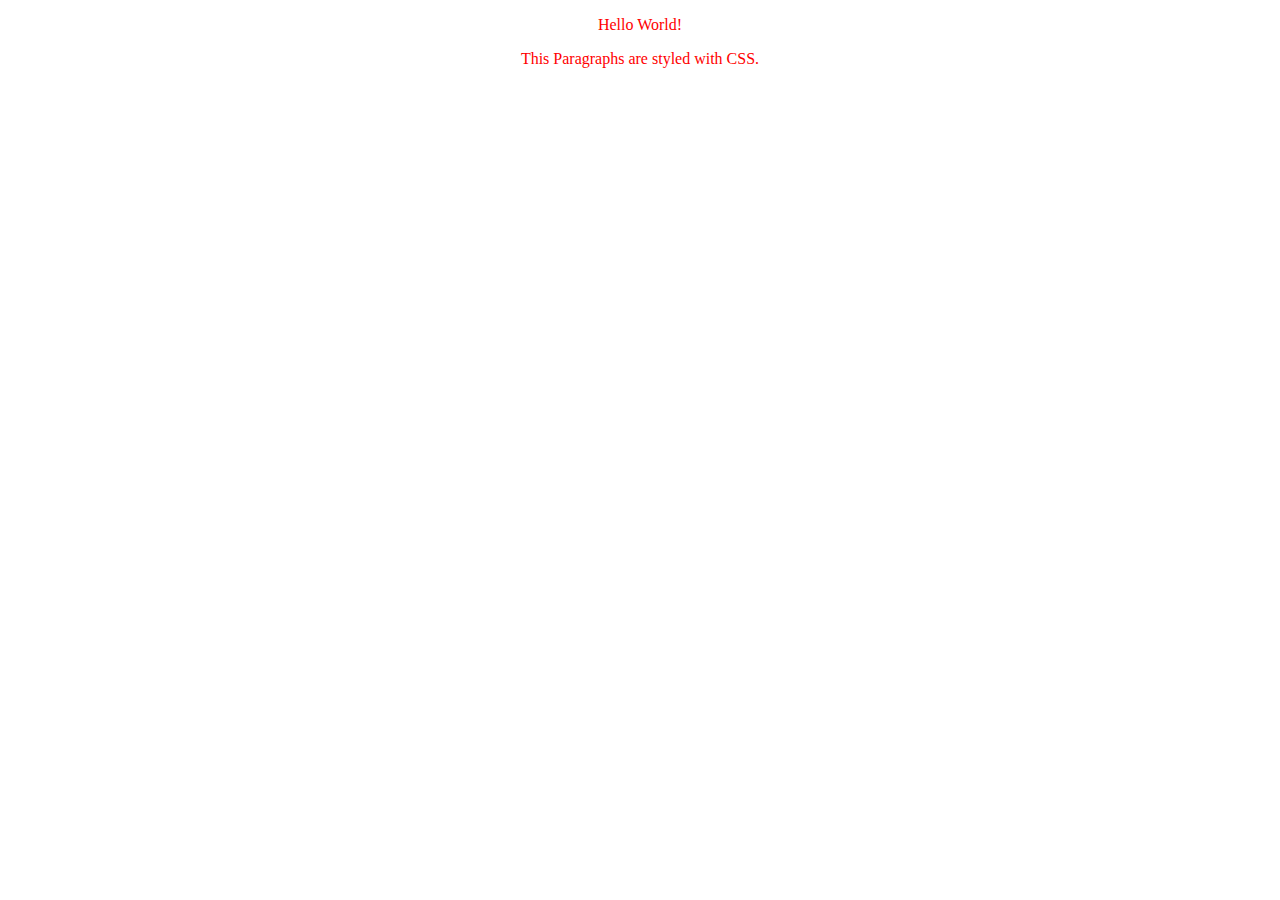
<file: Ezra.html>
<!DOCTYPE html>
<html>
<head>
    <style>
        p {color:red;
        text-align: center;}
        
    </style>
    <title> 
        Ezra's Website
    </title>

</head>

<body>
    <p>
        Hello World!
    </p>
    <p>
        This Paragraphs are styled with CSS.
    </p>

</body>


</html>
</file>
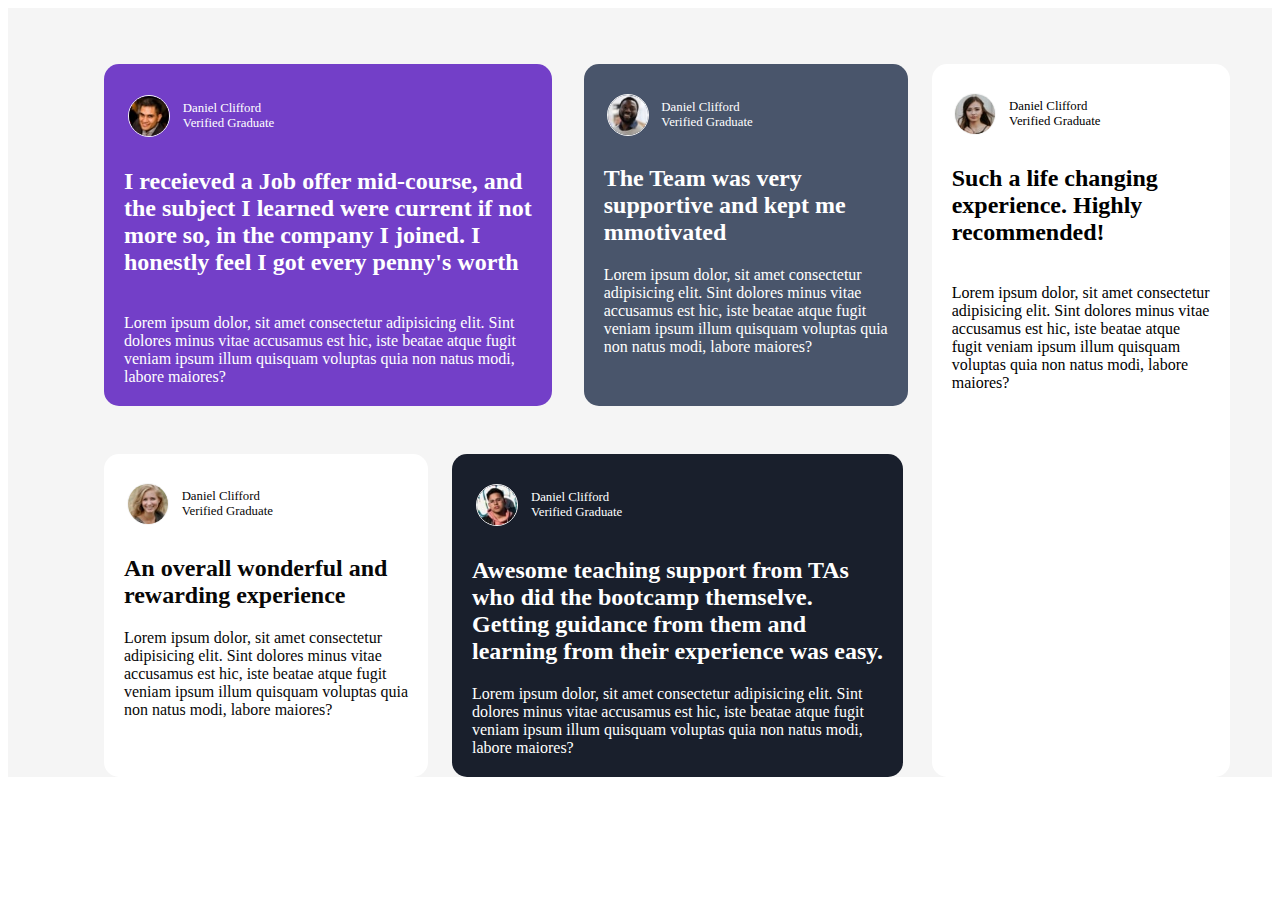
<file: Netlify.html>
<!Doctype html>
<html>

<head>
    <title> Netlify </title>
    <link href="./Netlify Style.css" rel="stylesheet"/>
    
</head>
<body>
    <!------this is the parent-->
    <div class="parent">

        <!---- this is the first container-->
        <div class="container">

            <!----- this is the first container item -->
            <div class="container-Item-one">

                <div class="boxOne">

                    <div class="boxOne-itemone">
                        <!---- this is the user bio-->
                        <div class="userbio">
                            <!---- this is the image of the user-->
                            <img src="./asset/image-daniel_vdhomu.jpg">
                             <!---- this is the name of the user-->
                                <p class ="name-one">
                                Daniel Clifford <br>
                                Verified Graduate
                                </p>
                        </div>
            
                    <h2>I receieved a Job offer mid-course, and <br>the subject I
                         learned were current if not <br> more so,
                     in the company I joined. I <br> honestly feel I got every penny's worth</h2> <br>
                     Lorem ipsum dolor, sit amet consectetur adipisicing elit. Sint <br> dolores minus vitae accusamus 
                     est hic, iste beatae atque fugit <br> veniam ipsum illum quisquam voluptas quia non natus modi, 
                     <br>labore maiores?

                    </div>

                    <div class="boxOne-itemtwo">
                        <div class="userbio">
                         <!---- this is the image of the user-->
                        <img src="./asset/image-jonathan_w6f1ze.jpg">
                          <!---- this is the name of the user-->
                          <p class ="name-two">
                            Daniel Clifford <br>
                            Verified Graduate
                          </p>
                        </div>

                        <h2>The Team was very<br> supportive and kept me<br> mmotivated </h2> 
                        Lorem ipsum dolor, sit amet consectetur <br> adipisicing elit. Sint dolores minus vitae<br> accusamus est hic,
                        iste beatae atque fugit <br> veniam ipsum illum quisquam voluptas quia <br> non natus modi, labore maiores?

                    </div>

                </div>

                <div class="boxTwo">
                    <div class="boxtwo-itemone">
                        <div class="userbio">
                             <!---- this is the image of the user-->
                                <img src="./asset/image-jeanette_jyhxmi.jpg">
                                <!---- this is the name of the user-->
                                 <p class ="name-three">
                                Daniel Clifford <br>
                                Verified Graduate
                                </p>
                        </div>

                        <h2>An overall wonderful and <br> rewarding experience <br></h2>
                        Lorem ipsum dolor, sit amet consectetur <br> adipisicing elit. Sint dolores minus vitae <br> accusamus est hic, iste beatae
                        atque fugit <br> veniam ipsum illum quisquam voluptas quia<br> non natus modi, labore maiores?
                    </div>

                    <div class="boxtwo-itemtwo">
                        <div class="userbio">
                                 <!---- this is the image of the user-->
                                <img src="./asset/image-patrick_xa4pxm.jpg">
                                 <!---- this is the name of the user-->
                                    <p class ="name-three">
                                    Daniel Clifford <br>
                                    Verified Graduate
                                    </p>
                        </div>        
                        <h2>Awesome teaching support from TAs <br> who did the bootcamp themselve. <br> Getting guidance from them and <br> learning from their experience was easy.</h2> 

                        Lorem ipsum dolor, sit amet consectetur adipisicing elit. Sint <br> dolores minus vitae accusamus est hic, iste beatae atque fugit <br> veniam ipsum 
                        illum quisquam voluptas quia non natus modi, <br> labore maiores?
                        

                    </div>

                </div>
            </div>


        <!----- this is the second container item-->
            <div class="container-Item-two">
                <div class="userbio">
                 <!---- this is the image of the user-->
                    <img src="./asset/image-kira_wvdkla.jpg">
                <!---- this is the name of the user-->
                    <p class ="name-five">
                        Daniel Clifford <br>
                        Verified Graduate
                    </p>
                </div>
                <h2>Such a life changing <br> experience. Highly<br> recommended!</h2> <br>
            Lorem ipsum dolor, sit amet consectetur <br> adipisicing elit. Sint dolores minus vitae <br> 
            accusamus est hic, iste beatae atque <br> fugit veniam ipsum illum quisquam <br> voluptas quia non 
            natus modi, labore <br> maiores?
            </div>

        
        </div>

    </div>



    

</body>    
    
</html>
</file>
<file: Netlify Style.css>
.body{
}
.parent{
    background-color: #F5F5F5;
    display:flex ;
    
}


.container{
    background-color: #F5F5F5;
    margin-top: 3.5rem;
    width: 100%;
}

/* -------- USER BIO---------- */
.userbio{
    display: flex;
    padding: 1%;
    gap: 0.8rem;
    align-items: center;
}

.userbio img{
    border-color: #F5F5F5;
    border-width: 2px;
    border-style:solid;
    border-width: 1px;
    border-radius: 360px;
    width: 40px;
}

.userbio p{
    font-size: 0.8rem;
}

/*-----------items----------------*/
.boxOne-itemone{
    background-color: #733FC8;
    color: #ffffff;
    margin-right: 2rem;
    border-radius: 15px;
    padding: 20px;
    
    
    
}

.boxOne-itemtwo{
    background-color: #49556B;
    color: white;
    border-radius: 15px;
    padding: 20px;
}

.boxtwo-itemone{
    background-color: white;
    color: rgb(7, 7, 7);
    border-radius: 15px;
    padding: 20px;
}

.boxtwo-itemtwo{
    background-color: #191F2C;
    color: white;
    border-radius: 15px;
    padding: 20px;
    margin-left: 1.5rem;
}

.container-Item-one{
    background-color:#F5F5F5(254, 254, 254);
    margin-left: 6rem;
}
.container-Item-two{
    background-color: #ffffff;
    color: black;
    border-radius: 15px;
    padding: 20px;
    margin-left: 1.5rem;

}
 .container{
    display: flex;

}

.boxOne {
    display: flex;
    margin-bottom: 2rem;
}


.boxTwo{
    display: flex;
    margin-top: 3rem;
}
</file>
